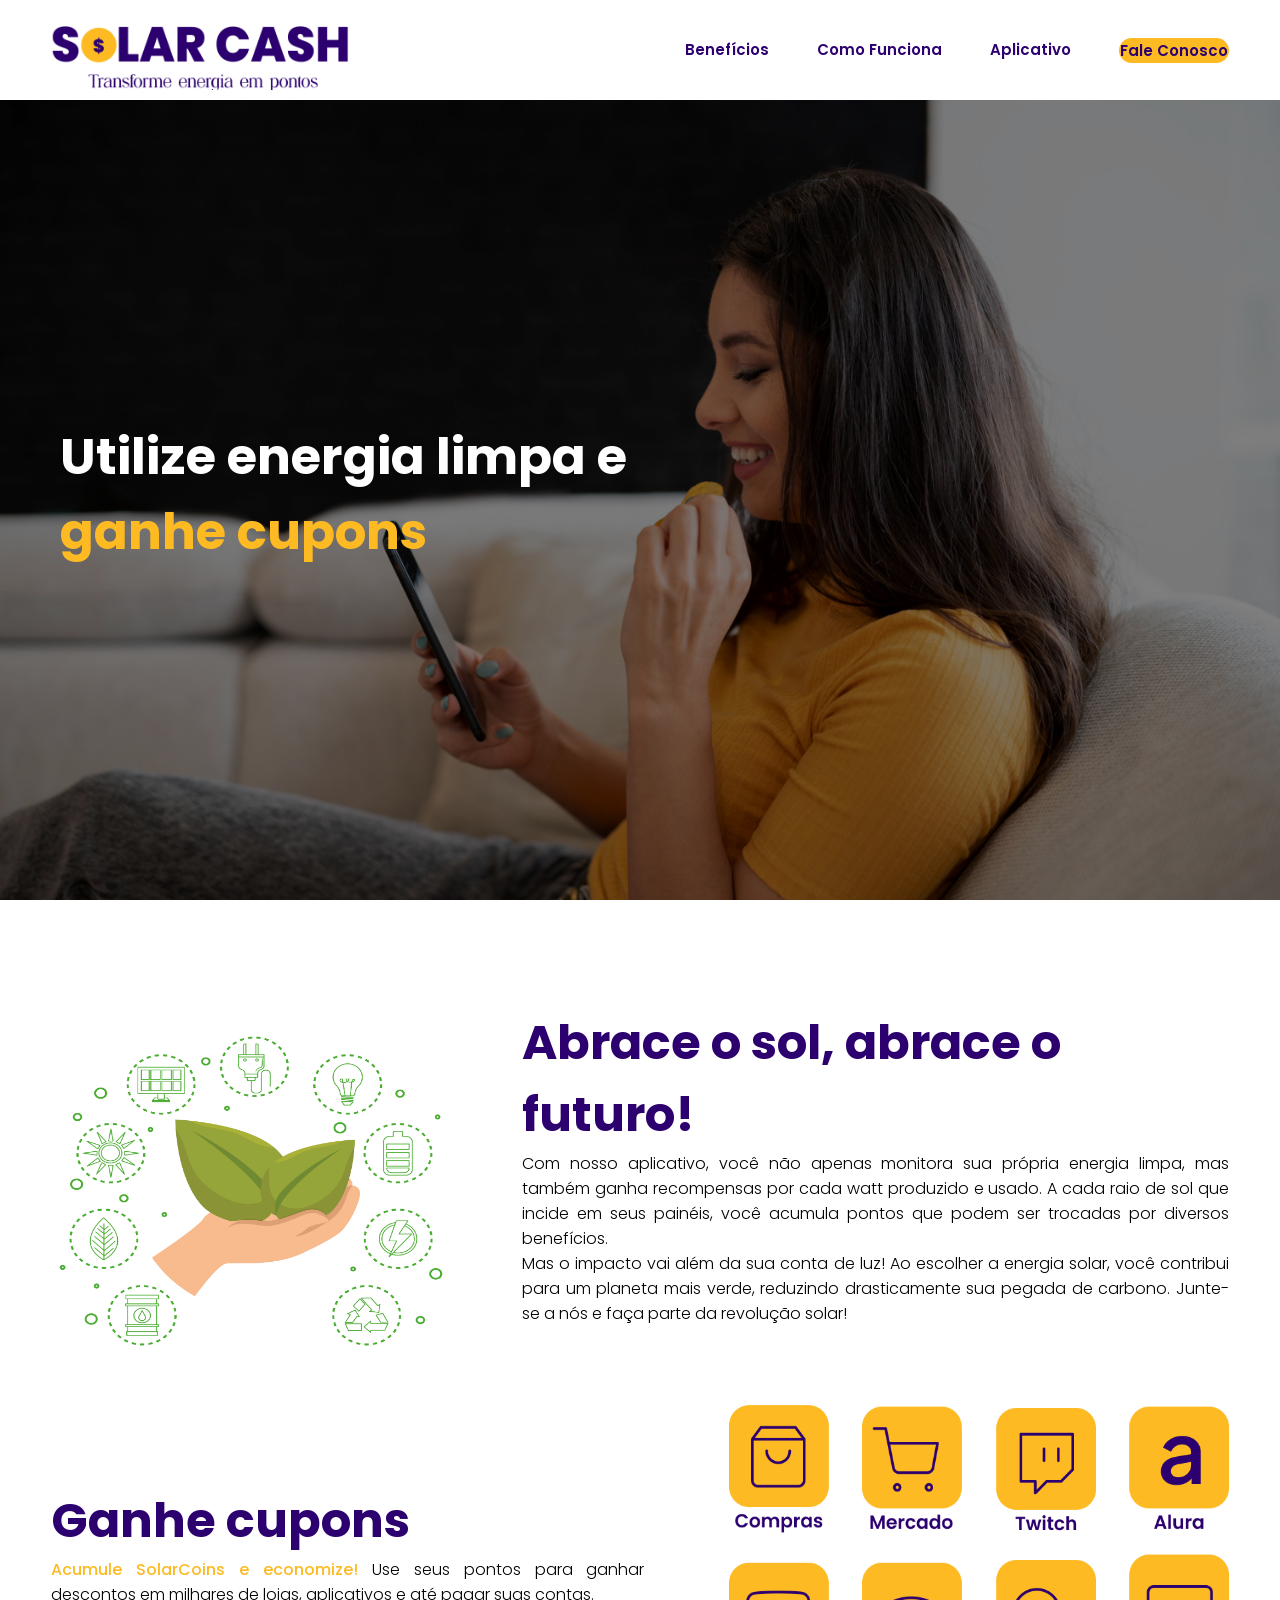
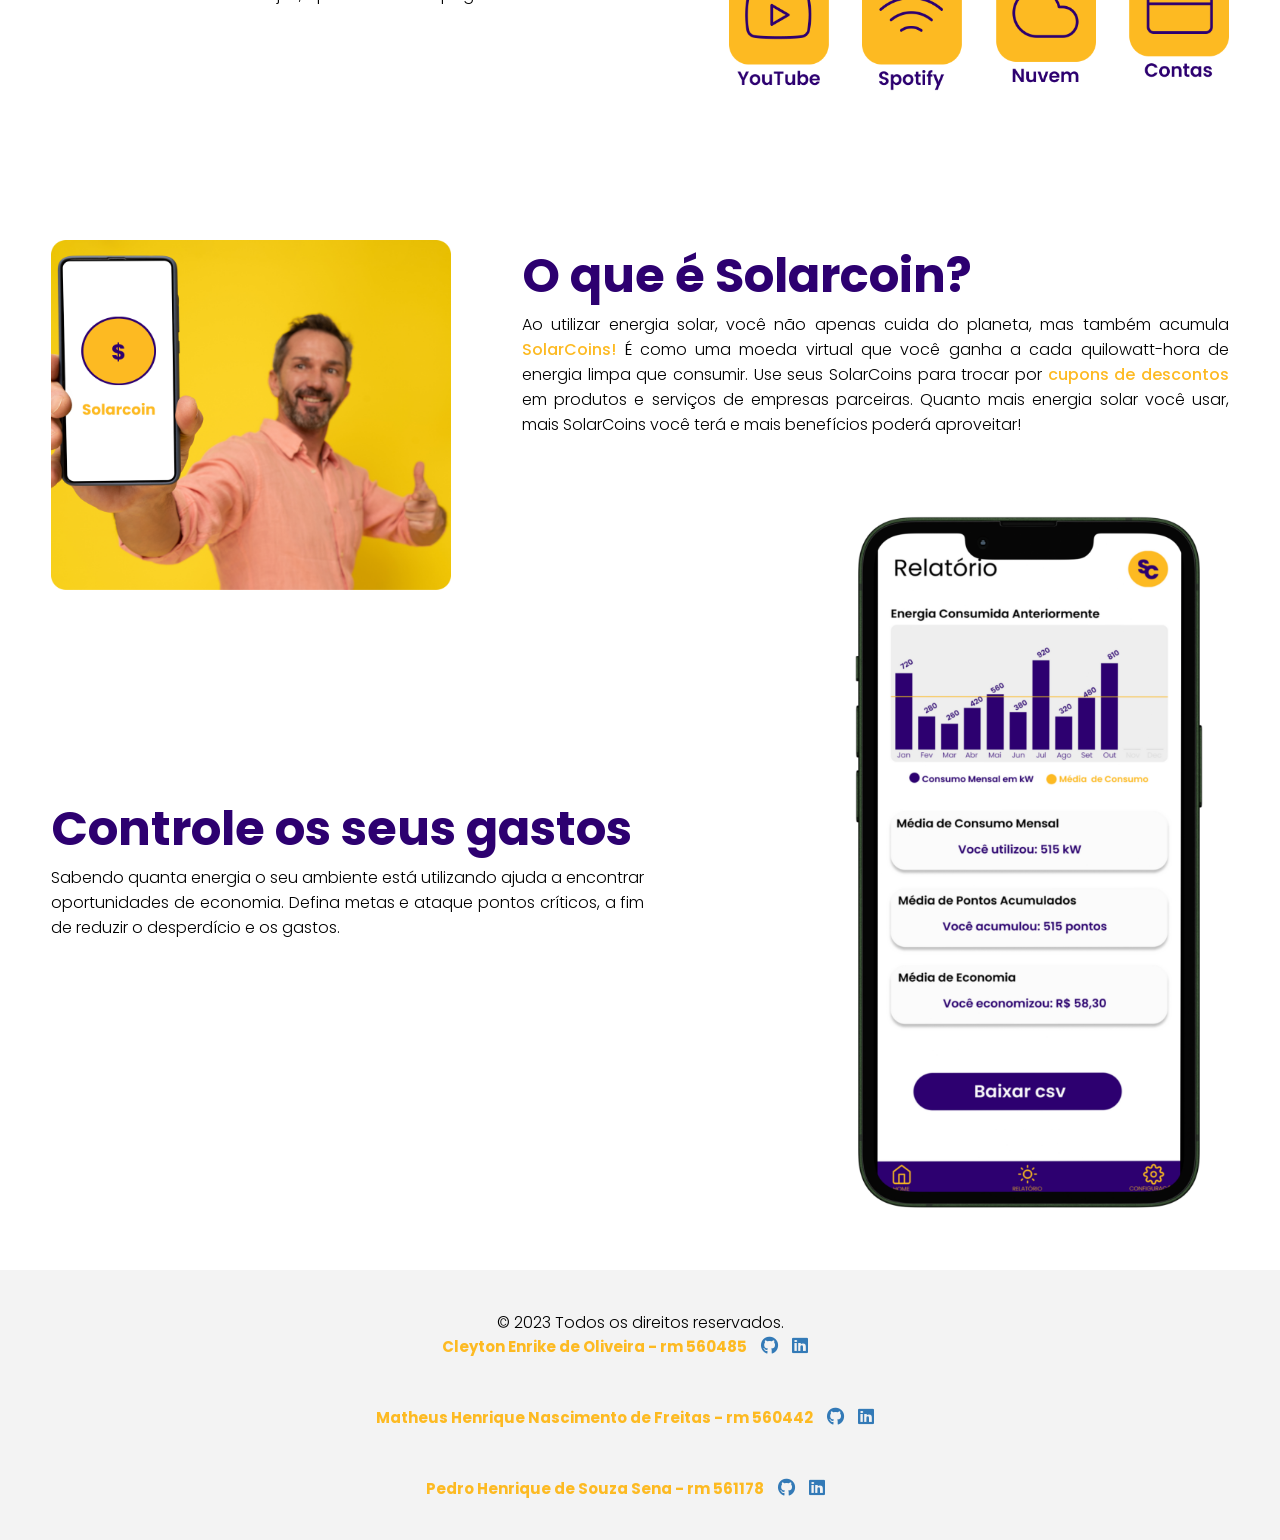
<file: index.html>
<!DOCTYPE html>
<html lang="pt-br">

<head>
    <meta charset="UTF-8">
    <meta name="viewport" content="width=device-width, initial-scale=1.0">

    <link rel="stylesheet" href="https://cdnjs.cloudflare.com/ajax/libs/font-awesome/6.6.0/css/all.min.css" integrity="sha512-Kc323vGBEqzTmouAECnVceyQqyqdsSiqLQISBL29aUW4U/M7pSPA/gEUZQqv1cwx4OnYxTxve5UMg5GT6L4JJg==" crossorigin="anonymous" referrerpolicy="no-referrer" />

    
    <!-- JQUERY PARA FAZER O BOTÃO DE MENU MOBILE -->
    <script src="https://cdnjs.cloudflare.com/ajax/libs/jquery/3.7.1/jquery.min.js" integrity="sha512-v2CJ7UaYy4JwqLDIrZUI/4hqeoQieOmAZNXBeQyjo21dadnwR+8ZaIJVT8EE2iyI61OV8e6M8PP2/4hpQINQ/g==" crossorigin="anonymous" referrerpolicy="no-referrer"></script>

     <!-- css versão desktop (min-width = 1200px) -->
    <link rel="stylesheet" href="css/reset.css">
    <link rel="stylesheet" href="css/desktop/header.css">
    <link rel="stylesheet" href="css/desktop/estilo.css">
    <link rel="stylesheet" href="css/desktop/telaIndex.css">

    <!-- --------------------------------------------- -->

    <!-- css versão desktop (min-width = 992px) and (max-width = 1199px) -->
    <link rel="stylesheet" href="css/laptop/header.css">
    <link rel="stylesheet" href="css/laptop/estilo.css">
    <link rel="stylesheet" href="css/laptop/telaIndex.css">

    <!-- --------------------------------------------- -->

    <!-- css versão desktop (min-width = 992px) and (max-width = 1199px) -->
     <link rel="stylesheet" href="css/tablet/estilo.css">
     <link rel="stylesheet" href="css/tablet/header.css">
     <link rel="stylesheet" href="css/tablet/telaIndex.css">

     <!-- --------------------------------------------- -->

    <!-- css versão desktop (min-width = 992px) and (max-width = 1199px) -->
     <link rel="stylesheet" href="css/phone/estilo.css">
     <link rel="stylesheet" href="css/phone/header.css">
     <link rel="stylesheet" href="css/phone/telaIndex.css">

    <!-- --------------------------------------------- -->

    <!-- css versão desktop (min-width = 992px) and (max-width = 1199px) -->
    <link rel="stylesheet" href="css/smallphone/estilo.css">
    <link rel="stylesheet" href="css/smallphone/header.css">
    <link rel="stylesheet" href="css/smallphone/telaIndex.css">

    <title>Solar Cash</title>
</head>

<body>

    <header>
        <div id="logo">
            <a href="index.html">
                <picture>
                    <source srcset="img/logo.png" media="(min-width: 1200px)" />
                    <source srcset="img/logo.png" media="(min-width: 992px) and (max-width: 1199px)" />
                    <source srcset="img/logo.png" media="(min-width: 768px) and (max-width: 991px)" />
                    <source srcset="img/logo.png" media="(min-width: 600px) and (max-width: 767px)" />
                    <source srcset="img/logo.png" media="(min-width: 340px) and (max-width: 599px)" />
                    <img src="" alt="logo Solar Cash">
                </picture>
            </a>
        </div>
        <nav>
            <ul>
                <a href="index.html#beneficio1"><li class="item">Benefícios</li></a>
                <a href="aplicativo.html"><li class="item">Como Funciona</li></a>
                <a href="aplicativo.html#explicacao4"><li class="item">Aplicativo</li></a>
                <a href="fale_conosco.html"><div id="fale-conosco"><li class="item">Fale Conosco</li></div></a>
            </ul>

            <button id="btn-menu"><i class="fa-solid fa-bars"></i></button>
        </nav>

    </header>
    <div id="mobile_menu">
        <ul id="mobile_nav_lista">
            <a href="index.html#beneficio1" class="nav-item">
                <li>Benefícios</li>
            </a>
            <a href="aplicativo.html" class="nav-item">
                <li>Como Funciona</li>
            </a>
            <a href="aplicativo.html#explicacao4
            " class="nav-item">
                <li>Aplicativo</li>
            </a>
            <a href="fale_conosco.html" class="nav-item">
                <li>Fale Conosco</li>
            </a>
        </ul>
    </div>

    <div id="wrapper">
        <main>
            <section id="carousel">
                
                <picture>
                    <source srcset="img/carousel1.jpg" media="(min-width: 1200px)" />
                    <source srcset="img/carousel1_1199.jpg" media="(min-width: 992px) and (max-width: 1199px)" />
                    <source srcset="img/carousel1_991.jpg" media="(min-width: 768px) and (max-width: 991px)" />
                    <source srcset="img/carousel1_767.jpg" media="(min-width: 600px) and (max-width: 767px)" />
                    <source srcset="img/carousel1_599.jpg" media="(min-width: 340px) and (max-width: 599px)" />
                    <img src="" alt="carousel 1 de abertura a sessão" title="carousel 1 de abertura a sessão">
                </picture>

                <div class="texto-carousel">
                    <h1>
                        Utilize energia limpa e <span>ganhe cupons</span>
                    </h1>
                </div>
    
            </section>

            <section id="beneficio1">

                <div class="conteudo-img">
                    <picture>

                        <source srcset="img/beneficio1.jpg" media="(min-width: 1200px)" />
                        <source srcset="img/beneficio1.jpg" media="(min-width: 992px) and (max-width: 1199px)" />
                        <source srcset="img/beneficio1.jpg" media="(min-width: 768px) and (max-width: 991px)" />
                        <source srcset="img/beneficio1.jpg" media="(min-width: 600px) and (max-width: 767px)" />
                        <source srcset="img/beneficio1.jpg" media="(min-width: 340px) and (max-width: 599px)" />
                        <img src="" alt="benefício 1" title="beneficio 1">

                    </picture>
                </div>
                <div class="conteudo-texto">
                    <h2>Abrace o sol, abrace o futuro!</h2>
                    <p>Com nosso aplicativo, você não apenas monitora sua própria energia limpa, mas também ganha recompensas por cada watt produzido e usado. A cada raio de sol que incide em seus painéis, você acumula pontos que podem ser trocadas por diversos benefícios. <br>
                    Mas o impacto vai além da sua conta de luz! Ao escolher a energia solar, você contribui para um planeta mais verde, reduzindo drasticamente sua pegada de carbono. Junte-se a nós e faça parte da revolução solar!</p>
                </div>

            </section>

            <section id="beneficio2">

                <div class="conteudo-texto esquerda-texto">
                    <h2>Ganhe cupons</h2>
                    <p><span>Acumule SolarCoins e economize!</span> Use seus pontos para ganhar descontos em milhares de lojas, aplicativos e até pagar suas contas.</p>
                </div>
                <div class="conteudo-img direita-img">
                    <picture>

                        <source srcset="img/beneficio2.png" media="(min-width: 1200px)" />
                        <source srcset="img/beneficio2.png" media="(min-width: 992px) and (max-width: 1199px)" />
                        <source srcset="img/beneficio2.png" media="(min-width: 768px) and (max-width: 991px)" />
                        <source srcset="img/beneficio2.png" media="(min-width: 600px) and (max-width: 767px)" />
                        <source srcset="img/beneficio2.png" media="(min-width: 340px) and (max-width: 599px)" />
                        <img src="" alt="benefício 2" title="benefício 2">

                    </picture>
                </div>
            
            </section>

            <section id="beneficio3">

                <div class="conteudo-img">
                    <picture>

                        <source srcset="img/beneficio3.jpg" media="(min-width: 1200px)" />
                        <source srcset="img/beneficio3.jpg" media="(min-width: 992px) and (max-width: 1199px)" />
                        <source srcset="img/beneficio3.jpg" media="(min-width: 768px) and (max-width: 991px)" />
                        <source srcset="img/beneficio3.jpg" media="(min-width: 600px) and (max-width: 767px)" />
                        <source srcset="img/beneficio3.jpg" media="(min-width: 340px) and (max-width: 599px)" />
                        <img src="" alt="benefício 3" title="benefício 3">

                    </picture>
                </div>
                <div class="conteudo-texto">
                    <h2>O que é Solarcoin?</h2>
                    <p>Ao utilizar energia solar, você não apenas cuida do planeta, mas também acumula <span>SolarCoins!</span> É como uma moeda virtual que você ganha a cada quilowatt-hora de energia limpa que consumir. Use seus SolarCoins para trocar por <span>cupons de descontos</span> em produtos e serviços de empresas parceiras. Quanto mais energia solar você usar, mais SolarCoins você terá e mais benefícios poderá aproveitar!</p>
                </div>

            </section>
        
            <section id="beneficio4">

                <div class="conteudo-texto esquerda-texto">
                    <h2>Controle os seus gastos</h2>
                    <p>Sabendo quanta energia o seu ambiente está utilizando ajuda a encontrar oportunidades de economia. Defina metas e ataque pontos críticos, a fim de reduzir o desperdício e os gastos.</p>
                </div>
                <div class="conteudo-img direita-img">
                    <picture>

                        <source srcset="img/beneficio4.png" media="(min-width: 1200px)" />
                        <source srcset="img/beneficio4.png" media="(min-width: 992px) and (max-width: 1199px)" />
                        <source srcset="img/beneficio4.png" media="(min-width: 768px) and (max-width: 991px)" />
                        <source srcset="img/beneficio4.png" media="(min-width: 600px) and (max-width: 767px)" />
                        <source srcset="img/beneficio4.png" media="(min-width: 340px) and (max-width: 599px)" />
                        <img src="" alt="benefício 1">

                    </picture>
                </div>
            
            </section>
        </main>

        <footer>
            <div class="container">
              <p>&copy; 2023 Todos os direitos reservados.</p>
              <ul class="time">
                <li>
                  <span>Cleyton Enrike de Oliveira - rm 560485</span>
                  <a href="" target="_blank"><i class="fab fa-github"></i></a>
                  <a href="" target="_blank"><i class="fab fa-linkedin"></i></a>
                </li>
                <li>
                  <span>Matheus Henrique Nascimento de Freitas - rm 560442</span>
                  <a href="https://github.com/MatheusHenriqueNF" target="_blank"><i class="fab fa-github"></i></a>
                  <a href="https://www.linkedin.com/in/matheus-henrique-nascimento-de-freitas-2660342a8/" target="_blank"><i class="fab fa-linkedin"></i></a>
                </li>
                <li>
                  <span>Pedro Henrique de Souza Sena - rm 561178</span>
                  <a href="https://github.com/pedrooliveira" target="_blank"><i class="fab fa-github"></i></a>
                  <a href="https://linkedin.com/in/pedrooliveira" target="_blank"><i class="fab fa-linkedin"></i></a>
                </li>
              </ul>
            </div>
          </footer>
    </div>
   
    <script src="js/scriptmenu.js"></script>
</body>

</html>
</file>
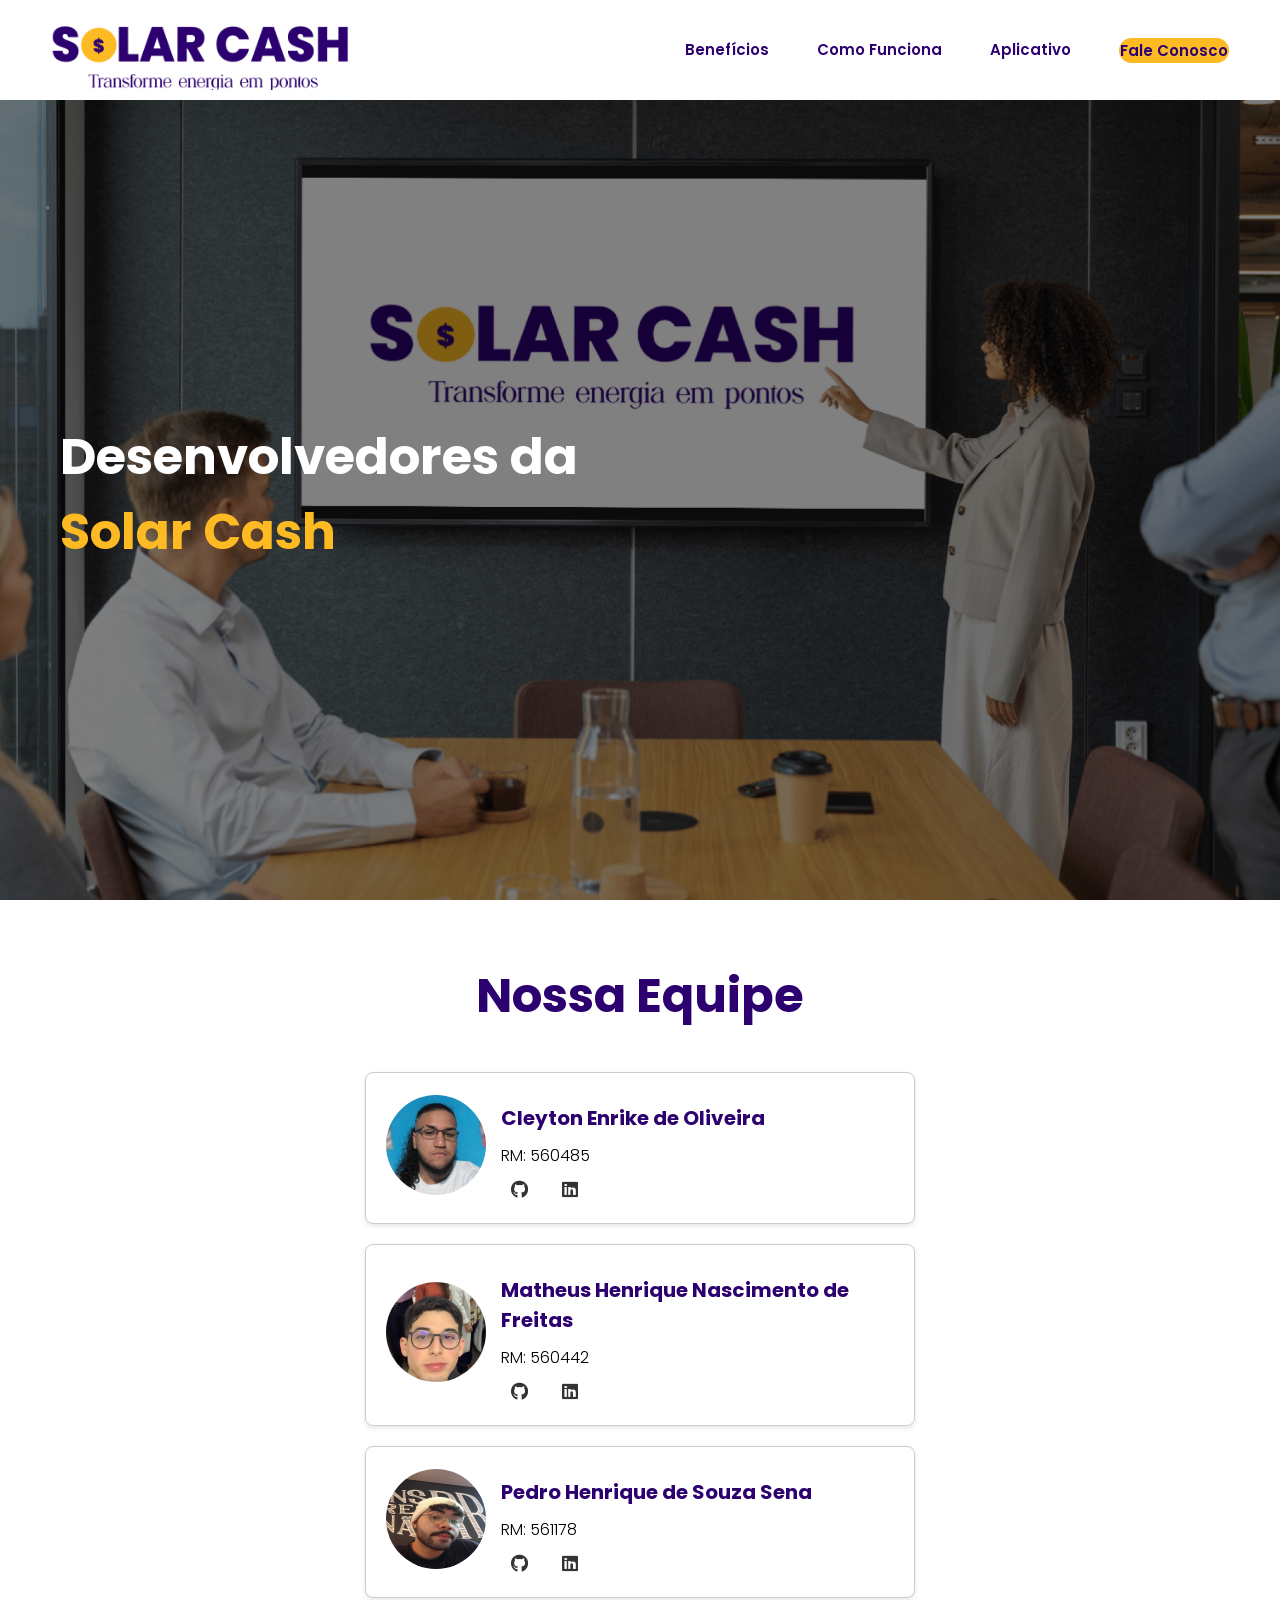
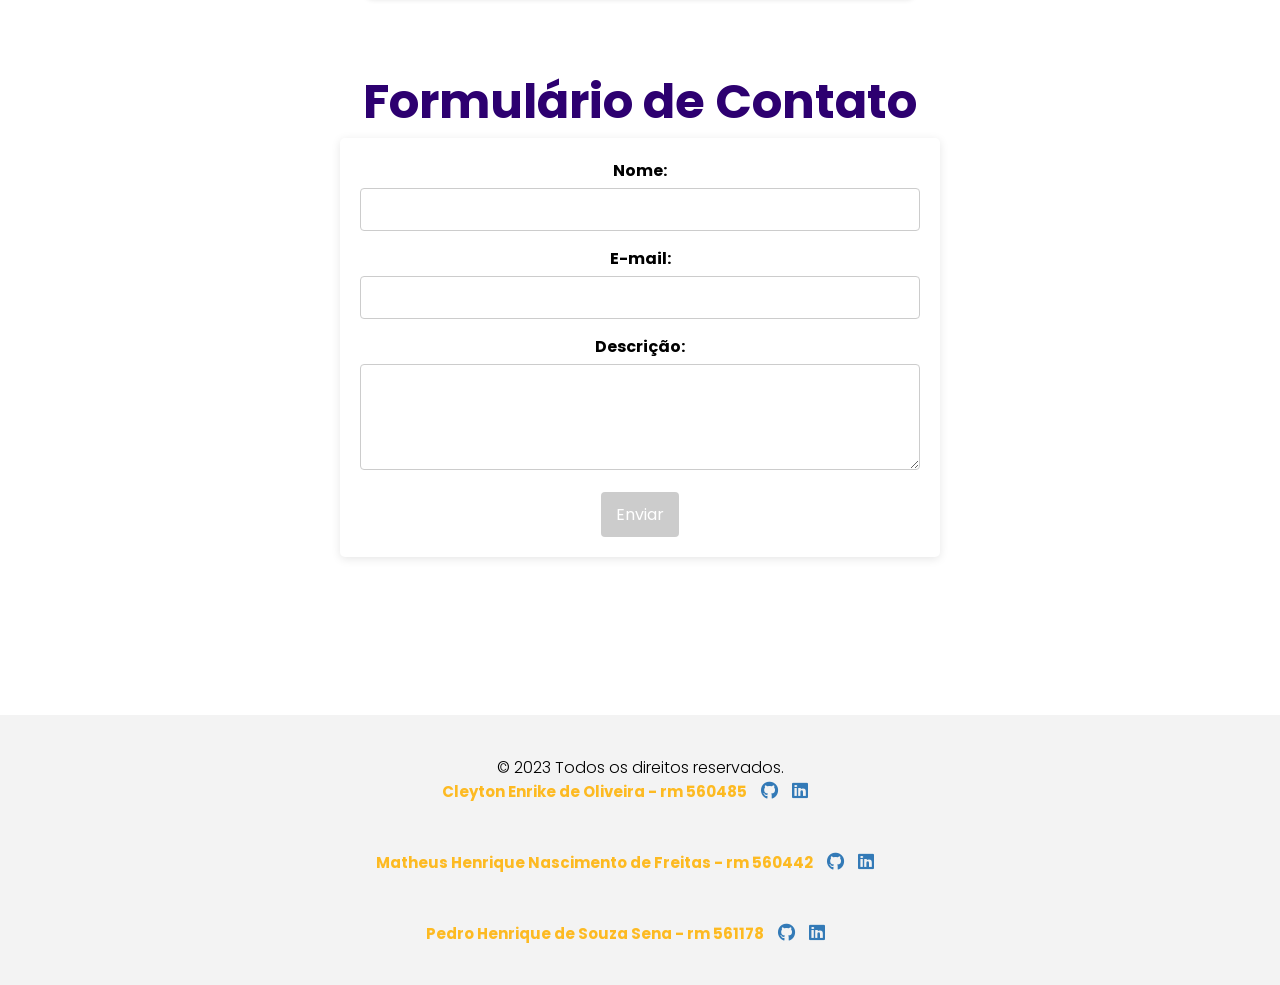
<file: fale_conosco.html>
<!DOCTYPE html>
<html lang="pt-br">

<head>
    <meta charset="UTF-8">
    <meta name="viewport" content="width=device-width, initial-scale=1.0">

    <link rel="stylesheet" href="https://cdnjs.cloudflare.com/ajax/libs/font-awesome/6.6.0/css/all.min.css" integrity="sha512-Kc323vGBEqzTmouAECnVceyQqyqdsSiqLQISBL29aUW4U/M7pSPA/gEUZQqv1cwx4OnYxTxve5UMg5GT6L4JJg==" crossorigin="anonymous" referrerpolicy="no-referrer" />

     <!-- JQUERY PARA FAZER O BOTÃO DE MENU MOBILE -->
     <script src="https://cdnjs.cloudflare.com/ajax/libs/jquery/3.7.1/jquery.min.js" integrity="sha512-v2CJ7UaYy4JwqLDIrZUI/4hqeoQieOmAZNXBeQyjo21dadnwR+8ZaIJVT8EE2iyI61OV8e6M8PP2/4hpQINQ/g==" crossorigin="anonymous" referrerpolicy="no-referrer"></script>

     <!-- css versão desktop (min-width = 1200px) -->
    <link rel="stylesheet" href="css/reset.css">
    <link rel="stylesheet" href="css/desktop/header.css">
    <link rel="stylesheet" href="css/desktop/estilo.css">
    <link rel="stylesheet" href="css/desktop/telaEquipe.css"> <!-- --------------------------------------------- -->

    <!-- css versão desktop (min-width = 992px) and (max-width = 1199px) -->
    <link rel="stylesheet" href="css/laptop/header.css">
    <link rel="stylesheet" href="css/laptop/estilo.css">
    <link rel="stylesheet" href="css/laptop/telaEquipe.css">
    <!-- --------------------------------------------- -->

    <!-- css versão desktop (min-width = 992px) and (max-width = 1199px) -->
    <link rel="stylesheet" href="css/tablet/estilo.css">
    <link rel="stylesheet" href="css/tablet/header.css">
    <link rel="stylesheet" href="css/tablet/telaEquipe.css">
    <!-- --------------------------------------------- -->

    <!-- css versão desktop (min-width = 992px) and (max-width = 1199px) -->
    <link rel="stylesheet" href="css/phone/estilo.css">
    <link rel="stylesheet" href="css/phone/header.css">
    <link rel="stylesheet" href="css/phone/telaEquipe.css">
    <!-- --------------------------------------------- -->

    <!-- css versão desktop (min-width = 992px) and (max-width = 1199px) -->
    <link rel="stylesheet" href="css/smallphone/estilo.css">
    <link rel="stylesheet" href="css/smallphone/header.css">
    <link rel="stylesheet" href="css/smallphone/telaEquipe.css">

    <title>Baixe o aplicativo</title>
</head>

<body>

    <header>
        <div id="logo">
            <a href="index.html">
                <picture>
                    <source srcset="img/logo.png" media="(min-width: 1200px)" />
                    <source srcset="img/logo.png" media="(min-width: 992px) and (max-width: 1199px)" />
                    <source srcset="img/logo.png" media="(min-width: 768px) and (max-width: 991px)" />
                    <source srcset="img/logo.png" media="(min-width: 600px) and (max-width: 767px)" />
                    <source srcset="img/logo.png" media="(min-width: 340px) and (max-width: 599px)" />
                    <img src="" alt="logo Solar Cash">
                </picture>
            </a>
        </div>
        <nav>
            <ul>
                <a href="index.html#beneficio1"><li class="item">Benefícios</li></a>
                <a href="aplicativo.html"><li class="item">Como Funciona</li></a>
                <a href="aplicativo.html#explicacao4"><li class="item">Aplicativo</li></a>
                <a href="fale_conosco.html"><div id="fale-conosco"><li class="item">Fale Conosco</li></div></a>
            </ul>

            <button id="btn-menu"><i class="fa-solid fa-bars"></i></button>
        </nav>

    </header>
    <div id="mobile_menu">
        <ul id="mobile_nav_lista">
            <a href="index.html#beneficio1" class="nav-item">
                <li>Benefícios</li>
            </a>
            <a href="aplicativo.html" class="nav-item">
                <li>Como Funciona</li>
            </a>
            <a href="aplicativo.html#explicacao4
            " class="nav-item">
                <li>Aplicativo</li>
            </a>
            <a href="fale_conosco.html" class="nav-item">
                <li>Fale Conosco</li>
            </a>
        </ul>
    </div>

    <div id="wrapper">
        <main>

            <section id="carousel">
                
                <picture>
                    <source srcset="img/carousel3.png" media="(min-width: 1200px)" />
                    <source srcset="img/carousel3_1199.png" media="(min-width: 992px) and (max-width: 1199px)" />
                    <source srcset="img/carousel3_991.png" media="(min-width: 768px) and (max-width: 991px)" />
                    <source srcset="img/carousel3_767.png" media="(min-width: 600px) and (max-width: 767px)" />
                    <source srcset="img/carousel3_599.png" media="(min-width: 340px) and (max-width: 599px)" />
                    <img src="" alt="carousel 1 de abertura a sessão" title="carousel 1 de abertura a sessão">
                </picture>

                <div class="texto-carousel">
                    <h1>
                        Desenvolvedores da <span>Solar Cash</span>
                    </h1>
                </div>
    
            </section>

            <div class="container-equipe">
                <h2>Nossa Equipe</h2>
                <div class="membro">
                   
                   <picture>
                    <source srcset="img/membro1.jpg" media="(min-width: 1200px)" />
                    <source srcset="img/membro1.jpg" media="(min-width: 992px) and (max-width: 1199px)" />
                    <source srcset="img/membro1.jpg" media="(min-width: 768px) and (max-width: 991px)" />
                    <source srcset="img/membro1.jpg" media="(min-width: 600px) and (max-width: 767px)" />
                    <source srcset="img/membro1.jpg" media="(min-width: 340px) and (max-width: 599px)" />
                    <img src="" alt="foto do membro 1" tilte="foto do membro 1" class="foto-membro">
                   </picture>
                   
                    
                    <div class="info-membro">
                        <h2>Cleyton Enrike de Oliveira</h2>
                        <p>RM: 560485</p>
                        <div class="links-sociais">
                            <a href="https://github.com/joaosilva" target="_blank"><i class="fab fa-github"></i></a>
                            <a href="https://linkedin.com/in/joaosilva" target="_blank"><i class="fab fa-linkedin"></i></a>
                        </div>
                    </div>
                </div>
    
                <div class="membro">
                    <picture>
                        <source srcset="img/membro2.jpeg" media="(min-width: 1200px)" />
                        <source srcset="img/membro2.jpeg" media="(min-width: 992px) and (max-width: 1199px)" />
                        <source srcset="img/membro2.jpeg" media="(min-width: 768px) and (max-width: 991px)" />
                        <source srcset="img/membro2.jpeg" media="(min-width: 600px) and (max-width: 767px)" />
                        <source srcset="img/membro2.jpeg" media="(min-width: 340px) and (max-width: 599px)" />
                        <img src="" alt="foto do membro 2" tilte="foto do membro 1" class="foto-membro">
                       </picture>
                    <div class="info-membro">
                        <h2>Matheus Henrique Nascimento de Freitas</h2>
                        <p>RM: 560442</p>
                        <div class="links-sociais">
                            <a href="https://github.com/mariarodrigues" target="_blank"><i class="fab fa-github"></i></a>
                            <a href="https://linkedin.com/in/mariarodrigues" target="_blank"><i class="fab fa-linkedin"></i></a>
                        </div>
                    </div>
                </div>
    
                <div class="membro">
                    <picture>
                        <source srcset="img/membro3.jpg" media="(min-width: 1200px)" />
                        <source srcset="img/membro3.jpg" media="(min-width: 992px) and (max-width: 1199px)" />
                        <source srcset="img/membro3.jpg" media="(min-width: 768px) and (max-width: 991px)" />
                        <source srcset="img/membro3.jpg" media="(min-width: 600px) and (max-width: 767px)" />
                        <source srcset="img/membro3.jpg" media="(min-width: 340px) and (max-width: 599px)" />
                        <img src="" alt="foto do membro 3" title="foto do membro 3" class="foto-membro">
                       </picture>
                    <div class="info-membro">
                        <h2>Pedro Henrique de Souza Sena </h2>
                        <p>RM: 561178</p>
                        <div class="links-sociais">
                            <a href="https://github.com/pedrooliveira" target="_blank"><i class="fab fa-github"></i></a>
                            <a href="https://linkedin.com/in/pedrooliveira" target="_blank"><i class="fab fa-linkedin"></i></a>
                        </div>
                    </div>
                </div>
            </div>

            <section id="frm-contato">
                <h2>Formulário de Contato</h2>
                <form id="formulario-contato">
                    <div class="grupo-formulario">
                        <label for="nome">Nome:</label>
                        <input type="text" id="nome" name="nome" required>
                        <span class="mensagem-erro" id="erro-nome"></span>
                    </div>
                    <div class="grupo-formulario">
                        <label for="email">E-mail:</label>
                        <input type="email" id="email" name="email" required>
                        <span class="mensagem-erro" id="erro-email"></span>
                    </div>
                    <div class="grupo-formulario">
                        <label for="descricao">Descrição:</label>
                        <textarea id="descricao" name="descricao" rows="4" required></textarea>
                        <span class="mensagem-erro" id="erro-descricao"></span>
                    </div>
                    <button type="submit" disabled>Enviar</button>
                </form>
            </section>

        </main>

        <footer>
            <div class="container">
              <p>&copy; 2023 Todos os direitos reservados.</p>
              <ul class="time">
                <li>
                  <span>Cleyton Enrike de Oliveira - rm 560485</span>
                  <a href="" target="_blank"><i class="fab fa-github"></i></a>
                  <a href="" target="_blank"><i class="fab fa-linkedin"></i></a>
                </li>
                <li>
                  <span>Matheus Henrique Nascimento de Freitas - rm 560442</span>
                  <a href="https://github.com/MatheusHenriqueNF" target="_blank"><i class="fab fa-github"></i></a>
                  <a href="https://www.linkedin.com/in/matheus-henrique-nascimento-de-freitas-2660342a8/" target="_blank"><i class="fab fa-linkedin"></i></a>
                </li>
                <li>
                  <span>Pedro Henrique de Souza Sena - rm 561178</span>
                  <a href="https://github.com/pedrooliveira" target="_blank"><i class="fab fa-github"></i></a>
                  <a href="https://linkedin.com/in/pedrooliveira" target="_blank"><i class="fab fa-linkedin"></i></a>
                </li>
              </ul>
            </div>
          </footer>
    </div>
    <script src="js/validadar.js"></script>
    <script src="js/scriptmenu.js"></script>
</body>
</html>
</file>
<file: css/desktop/header.css>
@media (min-width: 1200px){
    header{
        width: 100%;
        height: 100px;
        display: flex;
        justify-content: space-between;
        align-items: center;
        padding: 8px 4%;
        box-shadow: 0px 0px 5px 0px rgba(0, 0, 0, 0.3);
    }

    a{
        text-decoration: none;
        color: #2D0070;
        
    }

    ul{
        list-style: none;
        display: flex;
        justify-content: center;
        gap: 48px;
        color: #2D0070;
        font-size: 15px;
        font-weight: 600;
    }

    #mobile_menu, #btn-menu{
        display: none;
    }

    #logo{
        width: 300px;
        height: 80px;
    }

    #logo img{
        width: 100%;
        height: 100%;
    }

    #fale-conosco{
        width: 110px;
        height: 25px;
        background-color: #FDBA22;
        border-radius: 40px;
        text-align: center;
        display: flex;
        align-items: center;
        justify-content: center;
    }
}
</file>
<file: css/desktop/estilo.css>
@media (min-width: 1200px){
    #wrapper{
        width: 100%;
        height: 100%;
    }
    section{
        width: 100%;
        display: flex;
        padding: 8px 4%;
    }

    span{
        color:  #FDBA22;
        font-weight: 500;
    }

    h2{
        font-size: 48px;
        color: #2D0070;
    }

    p{
        font-size: 16px;
        text-align: justify;
        font-weight: 300;
    }

    #carousel{
        height: calc(100vh - 100px);
        position: relative;
        padding: 0;
    }

    #carousel img{
        width: 100%;
        height: 100%;
        object-fit: cover;
        filter: brightness(50%); 
        transition: filter 0.3s;
        position: absolute;
        
    }

    .texto-carousel{
        width: 620px;
        height: auto;
        top: 40%;
        left: 60px;
        position: absolute;
    }

    .texto-carousel h1{
        font-size: 50px;
        color: #FFFFFF;
    }

    .texto-carousel span{
        font-weight: bold; 
    }



    .conteudo-img{
        width: 40%;
        height: 300px;
        padding-top: 0px;
    }

    .conteudo-texto{
        width: 60%;
        display: flex;
        flex-direction: column;
    }

    .conteudo-img img{
        width: 400px;
        height: 350px;
    }

    .direita-img{
        width: 50%;
        height: auto;
        padding-left: 0px;
        /* background-color: aqua; */
        display: flex;
        align-items: center;
        justify-content: flex-end;
    }
    .direita-img img{
        width: 500px;
        height: 300px;
        margin-left: 0px;
    }

    .esquerda-texto{
        width: 55%;
        margin-right: 45px;
    }

    footer {
        background-color: #f3f3f3;
        padding: 20px;
        text-align: center;
        clear: both;
        margin-top: 100px;
      }
      
      .container {
        width: 100%;
        padding: 20px;
        display: flex;
        align-items: center;
        justify-content: center;
        flex-direction: column;
      }
      
      .time {
        list-style: none;
        margin: 0;
        padding: 0;
        display: flex;
        flex-direction: column;
      }
      
      .time li {
        margin-right: 20px;
      }
      
      .time span {
        font-weight: bold;
        margin-right: 10px;
      }
      
      .time a {
        color: #337ab7;
        text-decoration: none;
        transition: color 0.2s ease;
      }
      
      .time a:hover {
        color: #23527c;
      }
      
      .fab {
        font-size: 18px;
        margin-right: 10px;
      }
}
</file>
<file: css/desktop/telaIndex.css>
@media (min-width: 1200px){


    #beneficio1, #beneficio2, #beneficio3, #beneficio4{
        height: 500px;
        padding-top: 40px;
        display: flex;
        align-items: center;
    }

    #beneficio2{
        height: 300px;
        padding-top: 0px;
        margin-bottom: 120px;
    }

    #beneficio3{
        height: 350px;
        padding-top: 20px;
        align-items: flex-start;
    }

    #beneficio4{
        height: 600px;
        padding-top: 0px;
    }

    #beneficio4 img{
        width: 400px;
        height: 700px;
        margin-left: 100px;
    }

}
</file>
<file: css/laptop/header.css>
@media (min-width: 992px) and (max-width: 1199px){
    header{
        width: 100%;
        height: 100px;
        display: flex;
        justify-content: space-between;
        align-items: center;
        padding: 8px 4%;
        box-shadow: 0px 0px 5px 0px rgba(0, 0, 0, 0.3);
    }

    a{
        text-decoration: none;
        color: #2D0070;
        
    }

    ul{
        list-style: none;
        display: flex;
        justify-content: center;
        gap: 48px;
        color: #2D0070;
        font-size: 15px;
        font-weight: 600;
    }
    
    #mobile_menu, #btn-menu{
        display: none;
    }

    #logo{
        width: 300px;
        height: 80px;
    }

    #logo img{
        width: 100%;
        height: 100%;
    }

    #fale-conosco{
        width: 110px;
        height: 25px;
        background-color: #FDBA22;
        border-radius: 40px;
        text-align: center;
        display: flex;
        align-items: center;
        justify-content: center;
    }
}
</file>
<file: css/laptop/estilo.css>
@media (min-width: 992px) and (max-width: 1199px){
    #wrapper{
        width: 100%;
        height: 100%;
    }
    section{
        width: 100%;
        display: flex;
        padding: 8px 4%;
    }

    span{
        color:  #FDBA22;
        font-weight: 500;
    }

    h2{
        font-size: 46px;
        color: #2D0070;
    }

    p{
        font-size: 16px;
        text-align: justify;
        font-weight: 300;
    }

    #carousel{
        height: calc(100vh - 100px);
        position: relative;
        padding: 0;
    }

    #carousel img{
        width: 100%;
        height: 100%;
        object-fit: cover;
        filter: brightness(50%); 
        transition: filter 0.3s;
        position: absolute;
        
    }

    .texto-carousel{
        width: 540px;
        height: auto;
        top: 40%;
        left: 60px;
        position: absolute;
    }

    .texto-carousel h1{
        font-size: 40px;
        color: #FFFFFF;
    }

    .texto-carousel span{
        font-weight: bold; 
    }



    .conteudo-img{
        width: 40%;
        height: 300px;
        padding-top: 0px;
    }

    .conteudo-texto{
        width: 60%;
        display: flex;
        flex-direction: column;
    }

    .conteudo-img img{
        width: 300px;
        height: 250px;
    }

    .direita-img{
        width: 50%;
        height: auto;
        padding-left: 0px;
        /* background-color: aqua; */
        display: flex;
        align-items: center;
        justify-content: flex-end;
    }
    .direita-img img{
        width: 400px;
        height: 250px;
        margin-left: 0px;
    }

    .esquerda-texto{
        width: 55%;
        margin-right: 45px;
    }

    footer {
        background-color: #f3f3f3;
        padding: 20px;
        text-align: center;
        clear: both;
        margin-top: 100px;
      }
      
      .container {
        width: 100%;
        padding: 20px;
        display: flex;
        align-items: center;
        justify-content: center;
        flex-direction: column;
      }
      
      .time {
        list-style: none;
        margin: 0;
        padding: 0;
        display: flex;
        flex-direction: column;
      }
      
      .time li {
        margin-right: 20px;
      }
      
      .time span {
        font-weight: bold;
        margin-right: 10px;
      }
      
      .time a {
        color: #337ab7;
        text-decoration: none;
        transition: color 0.2s ease;
      }
      
      .time a:hover {
        color: #23527c;
      }
      
      .fab {
        font-size: 18px;
        margin-right: 10px;
      }
}
</file>
<file: css/laptop/telaIndex.css>
@media (min-width: 992px) and (max-width: 1199px){


    #beneficio1, #beneficio2, #beneficio3, #beneficio4{
        height: 500px;
        padding-top: 40px;
        display: flex;
        align-items: center;
    }

    #beneficio2{
        height: 300px;
        padding-top: 0px;
        margin-bottom: 60px;
    }

    #beneficio3{
        height: 300px;
        padding-top: 20px;
        align-items: flex-start;
    }

    #beneficio4{
        height: 600px;
        padding-top: 0px;
    }

    #beneficio4 img{
        width: 350px;
        height: 650px;
        margin-left: 100px;
    }

}
</file>
<file: css/tablet/estilo.css>
@media (min-width: 768px) and (max-width: 991px){
    #wrapper{
        width: 100%;
        height: 100%;
    }
    section{
        width: 100%;
        display: flex;
        padding: 8px 4%;
    }

    span{
        color:  #FDBA22;
        font-weight: 500;
    }

    h2{
        font-size: 36px;
        color: #2D0070;
    }

    p{
        font-size: 16px;
        text-align: justify;
        font-weight: 300;
    }

    #carousel{
        height: calc(100vh - 100px);
        position: relative;
        padding: 0;
    }

    #carousel img{
        width: 100%;
        height: 100%;
        object-fit: cover;
        filter: brightness(50%); 
        transition: filter 0.3s;
        position: absolute;
        
    }

    .texto-carousel{
        width: 540px;
        height: auto;
        top: 40%;
        left: 60px;
        position: absolute;
    }

    .texto-carousel h1{
        font-size: 40px;
        color: #FFFFFF;
    }

    .texto-carousel span{
        font-weight: bold; 
    }

    .conteudo-img{
        width: 40%;
        height: 300px;
        padding-top: 0px;
    }

    .conteudo-texto{
        width: 60%;
        display: flex;
        flex-direction: column;
    }

    .conteudo-img img{
        width: 250px;
        height: 250px;
    }

    .direita-img{
        width: 50%;
        height: auto;
        padding-left: 0px;
        /* background-color: aqua; */
        display: flex;
        align-items: center;
        justify-content: flex-end;
    }
    
    .direita-img img{
        width: 350px;
        height: 250px;
        margin-left: 0px;
    }

    .esquerda-texto{
        width: 55%;
        margin-right: 45px;
    }

    footer {
        background-color: #f3f3f3;
        padding: 20px;
        text-align: center;
        clear: both;
        margin-top: 100px;
      }
      
      .container {
        width: 100%;
        padding: 20px;
        display: flex;
        align-items: center;
        justify-content: center;
        flex-direction: column;
      }
      
      .time {
        list-style: none;
        margin: 0;
        padding: 0;
        display: flex;
        flex-direction: column;
      }
      
      .time li {
        margin-right: 20px;
      }
      
      .time span {
        font-weight: bold;
        margin-right: 10px;
      }
      
      .time a {
        color: #337ab7;
        text-decoration: none;
        transition: color 0.2s ease;
      }
      
      .time a:hover {
        color: #23527c;
      }
      
      .fab {
        font-size: 18px;
        margin-right: 10px;
      }
}
</file>
<file: css/tablet/header.css>
@media (min-width: 768px) and (max-width: 991px){
    header{
        width: 100%;
        height: 100px;
        display: flex;
        justify-content: space-between;
        align-items: center;
        padding: 8px 4%;
        z-index: 10;
        position: relative;
        box-shadow: 0px 0px 5px 0px rgba(0, 0, 0, 0.3);
    }

    a{
        text-decoration: none;
        color: #2D0070;
        
    }

    ul{
        list-style: none;
        display: flex;
        justify-content: center;
        gap: 48px;
        color: #2D0070;
        font-size: 15px;
        font-weight: 600;
    }



    #logo{
        width: 300px;
        height: 80px;
    }

    #logo img{
        width: 100%;
        height: 100%;
    }

    #fale-conosco{
        width: 110px;
        height: 25px;
        background-color: #FDBA22;
        border-radius: 40px;
        text-align: center;
        display: flex;
        align-items: center;
        justify-content: center;
    }

    ul{
        display: none;
    }

    #mobile_menu {
        display: none;
        position: absolute;
        top: 10%; 
        left: 0;
        right: 0;
        z-index: 20;
    }

    #btn-menu{
        display: block;
        border: none;
        background-color: transparent;
        font-size: 1.5rem;
        cursor: pointer;
        color: #FDBA22;
    }

    #mobile_menu.active{
        display: flex;
        flex-direction: column;
        align-items: center;
        background-color: rgba(253, 186, 34, 1);
        margin-top: 0px;
    }

    #mobile_menu a{
        color: #ffffff;
    }

    #mobile_nav_lista{
        flex-direction: column;
        display: flex;
        gap: 12px;
        margin: 12px 0px;
        text-align: center;
    }

    #mobile_nav_lista li{
        list-style: none;
        border-bottom: 1px solid white;
    }
}
</file>
<file: css/tablet/telaIndex.css>
@media (min-width: 768px) and (max-width: 991px){

    #beneficio1, #beneficio2, #beneficio3, #beneficio4{
        height: 500px;
        padding-top: 40px;
        display: flex;
        align-items: center;
    }

    #beneficio2{
        height: 300px;
        padding-top: 0px;
        margin-bottom: 30px;
    }

    #beneficio3{
        height: 300px;
        padding-top: 20px;
        align-items: flex-start;
    }

    #beneficio4{
        height: 600px;
        padding-top: 0px;
    }

    #beneficio4 img{
        width: 300px;
        height: 550px;
        margin-left: 100px;
    }

}
</file>
<file: css/phone/estilo.css>
@media (min-width: 600px) and (max-width: 767px){
    #wrapper{
        width: 100%;
        height: 100%;
    }
    section{
        width: 100%;
        display: flex;
        padding: 8px 4%;
    }

    span{
        color:  #FDBA22;
        font-weight: 500;
    }

    h2{
        font-size: 28px;
        color: #2D0070;
    }

    p{
        font-size: 16px;
        text-align: justify;
        font-weight: 300;
    }

    #carousel{
        height: calc(100vh - 100px);
        position: relative;
        padding: 0;
        margin-bottom: 60px;
    }

    #carousel img{
        width: 100%;
        height: 100%;
        object-fit: cover;
        filter: brightness(50%); 
        transition: filter 0.3s;
        position: absolute;
        
    }

    .texto-carousel{
        width: 320px;
        height: auto;
        top: 40%;
        left: 60px;
        position: absolute;
    }

    .texto-carousel h1{
        font-size: 28px;
        color: #FFFFFF;
    }

    .texto-carousel span{
        font-weight: bold; 
    }

    .conteudo-img{
        width: 40%;
        height: 300px;
        padding-top: 0px;
    }

    .conteudo-texto{
        width: 60%;
        display: flex;
        flex-direction: column;
    }

    .conteudo-img img{
        width: 200px;
        height: 250px;
    }

    .direita-img{
        width: 50%;
        height: auto;
        padding-left: 0px;
        /* background-color: aqua; */
        display: flex;
        align-items: center;
        justify-content: flex-end;
    }
    
    .direita-img img{
        width: 250px;
        height: 150px;
        margin-left: 0px;
    }

    .esquerda-texto{
        width: 55%;
        margin-right: 45px;
    }

    footer {
        background-color: #f3f3f3;
        padding: 20px;
        text-align: center;
        clear: both;
        margin-top: 100px;
      }
      
      .container {
        width: 100%;
        padding: 20px;
        display: flex;
        align-items: center;
        justify-content: center;
        flex-direction: column;
      }
      
      .time {
        list-style: none;
        margin: 0;
        padding: 0;
        display: flex;
        flex-direction: column;
      }
      
      .time li {
        margin-right: 20px;
      }
      
      .time span {
        font-weight: bold;
        margin-right: 10px;
      }
      
      .time a {
        color: #337ab7;
        text-decoration: none;
        transition: color 0.2s ease;
      }
      
      .time a:hover {
        color: #23527c;
      }
      
      .fab {
        font-size: 18px;
        margin-right: 10px;
      }
}
</file>
<file: css/phone/header.css>
@media (min-width: 600px) and (max-width: 767px){
    header{
        width: 100%;
        height: 100px;
        display: flex;
        justify-content: space-between;
        align-items: center;
        padding: 8px 4%;
        z-index: 10;
        position: relative;
        box-shadow: 0px 0px 5px 0px rgba(0, 0, 0, 0.3);
    }

    a{
        text-decoration: none;
        color: #2D0070;
        
    }

    ul{
        list-style: none;
        display: flex;
        justify-content: center;
        gap: 48px;
        color: #2D0070;
        font-size: 15px;
        font-weight: 600;
    }

    #logo{
        width: 200px;
        height: 30px;
    }

    #logo img{
        width: 100%;
        height: 100%;
    }

    #fale-conosco{
        width: 110px;
        height: 25px;
        background-color: #FDBA22;
        border-radius: 40px;
        text-align: center;
        display: flex;
        align-items: center;
        justify-content: center;
    }

    ul{
        display: none;
    }

    #mobile_menu {
        display: none;
        position: absolute;
        top: 10%; 
        left: 0;
        right: 0;
        z-index: 20;
    }

    #btn-menu{
        display: block;
        border: none;
        background-color: transparent;
        font-size: 1.5rem;
        cursor: pointer;
        color: #FDBA22;
    }

    #mobile_menu.active{
        display: flex;
        flex-direction: column;
        align-items: center;
        background-color: rgba(253, 186, 34, 1);
        margin-top: 0px;
    }

    #mobile_menu a{
        color: #ffffff;
    }

    #mobile_nav_lista{
        flex-direction: column;
        display: flex;
        gap: 12px;
        margin: 12px 0px;
        text-align: center;
    }

    #mobile_nav_lista li{
        list-style: none;
        border-bottom: 1px solid white;
    }
}
</file>
<file: css/phone/telaIndex.css>
@media (min-width: 600px) and (max-width: 767px){

    #beneficio1, #beneficio2, #beneficio3, #beneficio4{
        height: 400px;
        padding-top: 40px;
        display: flex;
        align-items: center;
    }

    #beneficio2{
        height: 300px;
        padding-top: 0px;
    }

    #beneficio3{
        height: 300px;
        padding-top: 20px;
        align-items: flex-start;
    }

    #beneficio4{
        height: 600px;
        padding-top: 0px;
    }

    #beneficio4 img{
        width: 250px;
        height: auto;
        margin-left: 100px;
    }

}
</file>
<file: css/smallphone/estilo.css>
@media (min-width: 340px) and (max-width: 599px){
    #wrapper{
        width: 100%;
        height: 100%;
    }
    section{
        width: 100%;
        display: flex;
        padding: 8px 4%;
        flex-direction: column;
    }

    span{
        color:  #FDBA22;
        font-weight: 500;
    }

    h2{
        font-size: 20px;
        color: #2D0070;
    }

    p{
        font-size: 16px;
        text-align: justify;
        font-weight: 300;
    }

    #carousel{
        height: calc(60vh - 100px);
        position: relative;
        padding: 0;
        margin-bottom: 60px;
    }

    #carousel img{
        width: 100%;
        height: 100%;
        object-fit: cover;
        filter: brightness(50%); 
        transition: filter 0.3s;
        position: absolute;
        
    }

    .texto-carousel{
        width: 250px;
        height: auto;
        top: 40%;
        left: 20px;
        position: absolute;
    }

    .texto-carousel h1{
        font-size: 18px;
        color: #FFFFFF;
    }

    .texto-carousel span{
        font-weight: bold; 
    }

    .conteudo-img{
        width: 100%;
        height: 300px;
        padding-top: 0px;
        order: 2;
        display: flex;
        align-items: center;
        justify-content: center;
    }

    .conteudo-texto{
        width: 100%;
        display: flex;
        flex-direction: column;
        order: 1;
    }

    .conteudo-img img{
        width: 200px;
        height: 250px;
    }

    .direita-img{
        width: 100%;
        height: auto;
        padding-left: 0px;
        /* background-color: aqua; */
        display: flex;
        align-items: center;
        justify-content: center;
    }
    
    .direita-img img{
        width: 250px;
        height: 150px;
        margin-left: 0px;
    }

    .esquerda-texto{
        width: 100%;
        display: flex;
        align-items: center;
        justify-content: center;
    }

    footer {
        background-color: #f3f3f3;
        padding: 20px;
        text-align: center;
        clear: both;
        margin-top: 100px;
      }
      
      .container {
        width: 100%;
        padding: 20px;
        display: flex;
        align-items: center;
        justify-content: center;
        flex-direction: column;
      }
      
      .time {
        list-style: none;
        margin: 0;
        padding: 0;
        display: flex;
        flex-direction: column;
      }
      
      .time li {
        margin-right: 20px;
        display: flex;
        flex-wrap: wrap;
        text-align: center;
        align-items: center;
        justify-content: center;
      }
      
      .time span {
        font-weight: bold;
        margin-right: 10px;
      }
      
      .time a {
        color: #337ab7;
        text-decoration: none;
        transition: color 0.2s ease;
      }
      
      .time a:hover {
        color: #23527c;
      }
      
      .fab {
        font-size: 18px;
        margin-right: 10px;
      }
}
</file>
<file: css/smallphone/header.css>
@media (min-width: 340px) and (max-width: 599px){
    header{
        width: 100%;
        height: 100px;
        display: flex;
        justify-content: space-between;
        align-items: center;
        padding: 8px 4%;
        z-index: 10;
        position: relative;
        box-shadow: 0px 0px 5px 0px rgba(0, 0, 0, 0.3);
    }

    a{
        text-decoration: none;
        color: #2D0070;
        
    }

    ul{
        list-style: none;
        display: flex;
        justify-content: center;
        gap: 48px;
        color: #2D0070;
        font-size: 15px;
        font-weight: 600;
    }

    #logo{
        width: 150px;
        height: auto;
    }

    #logo img{
        width: 100%;
        height: 100%;
    }

    #fale-conosco{
        width: 110px;
        height: 25px;
        background-color: #FDBA22;
        border-radius: 40px;
        text-align: center;
        display: flex;
        align-items: center;
        justify-content: center;
    }

    ul{
        display: none;
    }

    #mobile_menu {
        display: none;
        position: absolute;
        top: 10%; 
        left: 0;
        right: 0;
        z-index: 20;
    }

    #btn-menu{
        display: block;
        border: none;
        background-color: transparent;
        font-size: 1.5rem;
        cursor: pointer;
        color: #FDBA22;
    }

    #mobile_menu.active{
        display: flex;
        flex-direction: column;
        align-items: center;
        background-color: rgba(253, 186, 34, 1);
        margin-top: 0px;
    }

    #mobile_menu a{
        color: #ffffff;
    }

    #mobile_nav_lista{
        flex-direction: column;
        display: flex;
        gap: 12px;
        margin: 12px 0px;
        text-align: center;
    }

    #mobile_nav_lista li{
        list-style: none;
        border-bottom: 1px solid white;
    }
}
</file>
<file: css/smallphone/telaIndex.css>
@media (min-width: 340px) and (max-width: 599px){

    #beneficio1, #beneficio2, #beneficio3, #beneficio4{
        height: 600px;
        display: flex;
        align-items: center;
        justify-content: center;
        text-align: center;
    }

    #beneficio2{
        height: 500px;
        padding-top: 0px;
        margin-bottom: 60px;
    }

    #beneficio3{
        height: 300px;
        padding-top: 20px;
        align-items: flex-start;
        margin-bottom: 190px;
    }

    #beneficio4{
        height: 600px;
        padding-top: 0px;
    }

    #beneficio4 img{
        width: 250px;
        height: auto;
    }

}
</file>
<file: css/desktop/telaEquipe.css>
@media (min-width: 1200px) {
    .container-equipe {
        display: flex;
        flex-direction: column;
        align-items: center;
        justify-content: center;
    }
    .container-equipe h2{
        margin-top: 60px;
        margin-bottom: 30px;
    }
    
    .membro {
        background-color: #fff;
        border: 1px solid #ccc;
        border-radius: 8px;
        padding: 20px;
        margin: 10px;
        text-align: center;
        width: 550px;
        box-shadow: 0 2px 5px rgba(0, 0, 0, 0.1);
        display: flex;
        align-items: center; 
    }
    
    .foto-membro {
        border-radius: 50%; 
        margin-right: 15px;
        width: 100px;
        height: 100px;
    }
    
    .info-membro {
        text-align: left;
    }
    
    .membro h2 {
        font-size: 20px;
        margin: 10px 0;
    }
    
    .links-sociais {
        margin-top: 10px;
    }
    
    .links-sociais a {
        color: #333;
        margin: 0 10px;
        text-decoration: none;
        transition: color 0.2s ease;
    }
    
    .links-sociais a:hover {
        color: #0077b5;
    }

    #frm-contato{
        justify-content: center;
        align-items: center;
        flex-direction: column;
        text-align: center;
        margin-bottom: 50px;
        margin-top: 50px;
    }

    #formulario-contato {
        width: 600px;
        background-color: #fff;
        border-radius: 5px;
        box-shadow: 0 2px 10px rgba(0, 0, 0, 0.1);
        padding: 20px;
        margin: auto;
        margin-bottom: 50px;
    }
    
    .grupo-formulario {
        margin-bottom: 15px;
    }
    
    label {
        display: block;
        margin-bottom: 5px;
        font-weight: bold;
    }
    
    input[type="text"],
    input[type="email"],
    textarea {
        width: 100%;
        padding: 10px;
        border: 1px solid #ccc;
        border-radius: 4px;
        box-sizing: border-box;
        font-size: 14px;
    }
    
    input[type="text"]:focus,
    input[type="email"]:focus,
    textarea:focus {
        border-color: #007bff; /* Cor do foco */
        outline: none; /* Remove o contorno padrão */
    }
    
    .mensagem-erro {
        color: red; /* Cor da mensagem de erro */
        font-size: 0.9em;
        display: none; /* Inicialmente escondido */
    }
    
    button[type="submit"] {
        background-color: #FDBA22; /* Cor de fundo do botão */
        color: white; /* Cor do texto do botão */
        padding: 10px 15px;
        border: none;
        border-radius: 4px;
        cursor: pointer;
        font-size: 16px;
        transition: background-color 0.3s; /* Transição suave para a cor do fundo */
    }
    
    button[type="submit"]:disabled {
        background-color: #ccc; /* Cor do botão desabilitado */
        cursor: not-allowed; /* Cursor de não permitido */
    }
    
    button[type="submit"]:not(:disabled):hover {
        background-color: #218838; /* Cor do botão ao passar o mouse */
    }
}
</file>
<file: css/laptop/telaEquipe.css>
@media (min-width: 992px) and (max-width: 1199px) {
    .texto-carousel{
        width: 450px;
    }

    
    .container-equipe {
        display: flex;
        flex-direction: column;
        align-items: center;
        justify-content: center;
    }
    .container-equipe h2{
        margin-top: 60px;
        margin-bottom: 30px;
    }
    
    .membro {
        background-color: #fff;
        border: 1px solid #ccc;
        border-radius: 8px;
        padding: 20px;
        margin: 10px;
        text-align: center;
        width: 550px;
        box-shadow: 0 2px 5px rgba(0, 0, 0, 0.1);
        display: flex;
        align-items: center; 
    }
    
    .foto-membro {
        border-radius: 50%; 
        margin-right: 15px;
        width: 100px;
        height: 100px;
    }
    
    .info-membro {
        text-align: left;
    }
    
    .membro h2 {
        font-size: 20px;
        margin: 10px 0;
    }
    
    .links-sociais {
        margin-top: 10px;
    }
    
    .links-sociais a {
        color: #333;
        margin: 0 10px;
        text-decoration: none;
        transition: color 0.2s ease;
    }
    
    .links-sociais a:hover {
        color: #0077b5;
    }

    #frm-contato{
        justify-content: center;
        align-items: center;
        flex-direction: column;
        text-align: center;
        margin-bottom: 50px;
        margin-top: 50px;
    }

    #formulario-contato {
        width: 600px;
        background-color: #fff;
        border-radius: 5px;
        box-shadow: 0 2px 10px rgba(0, 0, 0, 0.1);
        padding: 20px;
        margin: auto;
        margin-bottom: 50px;
    }
    
    .grupo-formulario {
        margin-bottom: 15px;
    }
    
    label {
        display: block;
        margin-bottom: 5px;
        font-weight: bold;
    }
    
    input[type="text"],
    input[type="email"],
    textarea {
        width: 100%;
        padding: 10px;
        border: 1px solid #ccc;
        border-radius: 4px;
        box-sizing: border-box;
        font-size: 14px;
    }
    
    input[type="text"]:focus,
    input[type="email"]:focus,
    textarea:focus {
        border-color: #007bff; /* Cor do foco */
        outline: none; /* Remove o contorno padrão */
    }
    
    .mensagem-erro {
        color: red; /* Cor da mensagem de erro */
        font-size: 0.9em;
        display: none; /* Inicialmente escondido */
    }
    
    button[type="submit"] {
        background-color: #FDBA22; /* Cor de fundo do botão */
        color: white; /* Cor do texto do botão */
        padding: 10px 15px;
        border: none;
        border-radius: 4px;
        cursor: pointer;
        font-size: 16px;
        transition: background-color 0.3s; /* Transição suave para a cor do fundo */
    }
    
    button[type="submit"]:disabled {
        background-color: #ccc; /* Cor do botão desabilitado */
        cursor: not-allowed; /* Cursor de não permitido */
    }
    
    button[type="submit"]:not(:disabled):hover {
        background-color: #218838; /* Cor do botão ao passar o mouse */
    }
}
</file>
<file: css/tablet/telaEquipe.css>
@media (min-width: 768px) and (max-width: 991px) {
    .texto-carousel{
        width: 450px;
    }

    
    .container-equipe {
        display: flex;
        flex-direction: column;
        align-items: center;
        justify-content: center;
    }
    .container-equipe h2{
        margin-top: 60px;
        margin-bottom: 30px;
    }
    
    .membro {
        background-color: #fff;
        border: 1px solid #ccc;
        border-radius: 8px;
        padding: 20px;
        margin: 10px;
        text-align: center;
        width: 550px;
        box-shadow: 0 2px 5px rgba(0, 0, 0, 0.1);
        display: flex;
        align-items: center; 
    }
    
    .foto-membro {
        border-radius: 50%; 
        margin-right: 15px;
        width: 100px;
        height: 100px;
    }
    
    .info-membro {
        text-align: left;
    }
    
    .membro h2 {
        font-size: 20px;
        margin: 10px 0;
    }
    
    .links-sociais {
        margin-top: 10px;
    }
    
    .links-sociais a {
        color: #333;
        margin: 0 10px;
        text-decoration: none;
        transition: color 0.2s ease;
    }
    
    .links-sociais a:hover {
        color: #0077b5;
    }

    #frm-contato{
        justify-content: center;
        align-items: center;
        flex-direction: column;
        text-align: center;
        margin-bottom: 50px;
        margin-top: 50px;
    }

    #formulario-contato {
        width: 600px;
        background-color: #fff;
        border-radius: 5px;
        box-shadow: 0 2px 10px rgba(0, 0, 0, 0.1);
        padding: 20px;
        margin: auto;
        margin-bottom: 50px;
    }
    
    .grupo-formulario {
        margin-bottom: 15px;
    }
    
    label {
        display: block;
        margin-bottom: 5px;
        font-weight: bold;
    }
    
    input[type="text"],
    input[type="email"],
    textarea {
        width: 100%;
        padding: 10px;
        border: 1px solid #ccc;
        border-radius: 4px;
        box-sizing: border-box;
        font-size: 14px;
    }
    
    input[type="text"]:focus,
    input[type="email"]:focus,
    textarea:focus {
        border-color: #007bff; /* Cor do foco */
        outline: none; /* Remove o contorno padrão */
    }
    
    .mensagem-erro {
        color: red; /* Cor da mensagem de erro */
        font-size: 0.9em;
        display: none; /* Inicialmente escondido */
    }
    
    button[type="submit"] {
        background-color: #FDBA22; /* Cor de fundo do botão */
        color: white; /* Cor do texto do botão */
        padding: 10px 15px;
        border: none;
        border-radius: 4px;
        cursor: pointer;
        font-size: 16px;
        transition: background-color 0.3s; /* Transição suave para a cor do fundo */
    }
    
    button[type="submit"]:disabled {
        background-color: #ccc; /* Cor do botão desabilitado */
        cursor: not-allowed; /* Cursor de não permitido */
    }
    
    button[type="submit"]:not(:disabled):hover {
        background-color: #218838; /* Cor do botão ao passar o mouse */
    }
}
</file>
<file: css/phone/telaEquipe.css>
@media (min-width: 600px) and (max-width: 767px) {
    .texto-carousel{
        width: 320px;
    }

    .container-equipe {
        display: flex;
        flex-direction: column;
        align-items: center;
        justify-content: center;
    }
    .container-equipe h2{
        margin-top: 60px;
        margin-bottom: 30px;
    }
    
    .membro {
        background-color: #fff;
        border: 1px solid #ccc;
        border-radius: 8px;
        padding: 20px;
        margin: 10px;
        text-align: center;
        width: 550px;
        box-shadow: 0 2px 5px rgba(0, 0, 0, 0.1);
        display: flex;
        align-items: center; 
    }
    
    .foto-membro {
        border-radius: 50%; 
        margin-right: 15px;
        width: 100px;
        height: 100px;
    }
    
    .info-membro {
        text-align: left;
    }
    
    .membro h2 {
        font-size: 20px;
        margin: 10px 0;
    }
    
    .links-sociais {
        margin-top: 10px;
    }
    
    .links-sociais a {
        color: #333;
        margin: 0 10px;
        text-decoration: none;
        transition: color 0.2s ease;
    }
    
    .links-sociais a:hover {
        color: #0077b5;
    }

    #frm-contato{
        justify-content: center;
        align-items: center;
        flex-direction: column;
        text-align: center;
        margin-bottom: 50px;
        margin-top: 50px;
    }

    #formulario-contato {
        width: 500px;
        background-color: #fff;
        border-radius: 5px;
        box-shadow: 0 2px 10px rgba(0, 0, 0, 0.1);
        padding: 20px;
        margin: auto;
        margin-bottom: 50px;
    }
    
    .grupo-formulario {
        margin-bottom: 15px;
    }
    
    label {
        display: block;
        margin-bottom: 5px;
        font-weight: bold;
    }
    
    input[type="text"],
    input[type="email"],
    textarea {
        width: 100%;
        padding: 10px;
        border: 1px solid #ccc;
        border-radius: 4px;
        box-sizing: border-box;
        font-size: 14px;
    }
    
    input[type="text"]:focus,
    input[type="email"]:focus,
    textarea:focus {
        border-color: #007bff; /* Cor do foco */
        outline: none; /* Remove o contorno padrão */
    }
    
    .mensagem-erro {
        color: red; /* Cor da mensagem de erro */
        font-size: 0.9em;
        display: none; /* Inicialmente escondido */
    }
    
    button[type="submit"] {
        background-color: #FDBA22; /* Cor de fundo do botão */
        color: white; /* Cor do texto do botão */
        padding: 10px 15px;
        border: none;
        border-radius: 4px;
        cursor: pointer;
        font-size: 16px;
        transition: background-color 0.3s; /* Transição suave para a cor do fundo */
    }
    
    button[type="submit"]:disabled {
        background-color: #ccc; /* Cor do botão desabilitado */
        cursor: not-allowed; /* Cursor de não permitido */
    }
    
    button[type="submit"]:not(:disabled):hover {
        background-color: #218838; /* Cor do botão ao passar o mouse */
    }
}
</file>
<file: css/smallphone/telaEquipe.css>
@media (min-width: 340px) and (max-width: 599px) {
    .texto-carousel{
        width: 320px;
        display: flex;
    }

    .container-equipe {
        display: flex;
        flex-direction: column;
        align-items: center;
        justify-content: center;
    }
    .container-equipe h2{
        margin-top: 60px;
        margin-bottom: 30px;
    }
    
    .membro {
        background-color: #fff;
        border: 1px solid #ccc;
        border-radius: 8px;
        padding: 20px;
        margin: 10px;
        text-align: center;
        width: 350px;
        box-shadow: 0 2px 5px rgba(0, 0, 0, 0.1);
        display: flex;
        align-items: center; 
    }
    
    .foto-membro {
        border-radius: 50%; 
        margin-right: 15px;
        width: 100px;
        height: 100px;
    }
    
    .info-membro {
        text-align: left;
    }
    
    .membro h2 {
        font-size: 20px;
        margin: 10px 0;
    }
    
    .links-sociais {
        margin-top: 10px;
    }
    
    .links-sociais a {
        color: #333;
        margin: 0 10px;
        text-decoration: none;
        transition: color 0.2s ease;
    }
    
    .links-sociais a:hover {
        color: #0077b5;
    }

    #frm-contato{
        justify-content: center;
        align-items: center;
        flex-direction: column;
        text-align: center;
        margin-bottom: 50px;
        margin-top: 50px;
    }

    #formulario-contato {
        width: 300px;
        background-color: #fff;
        border-radius: 5px;
        box-shadow: 0 2px 10px rgba(0, 0, 0, 0.1);
        padding: 20px;
        margin: auto;
        margin-bottom: 50px;
    }
    
    .grupo-formulario {
        margin-bottom: 15px;
    }
    
    label {
        display: block;
        margin-bottom: 5px;
        font-weight: bold;
    }
    
    input[type="text"],
    input[type="email"],
    textarea {
        width: 100%;
        padding: 10px;
        border: 1px solid #ccc;
        border-radius: 4px;
        box-sizing: border-box;
        font-size: 14px;
    }
    
    input[type="text"]:focus,
    input[type="email"]:focus,
    textarea:focus {
        border-color: #007bff; /* Cor do foco */
        outline: none; /* Remove o contorno padrão */
    }
    
    .mensagem-erro {
        color: red; /* Cor da mensagem de erro */
        font-size: 0.9em;
        display: none; /* Inicialmente escondido */
    }
    
    button[type="submit"] {
        background-color: #FDBA22; /* Cor de fundo do botão */
        color: white; /* Cor do texto do botão */
        padding: 10px 15px;
        border: none;
        border-radius: 4px;
        cursor: pointer;
        font-size: 16px;
        transition: background-color 0.3s; /* Transição suave para a cor do fundo */
    }
    
    button[type="submit"]:disabled {
        background-color: #ccc; /* Cor do botão desabilitado */
        cursor: not-allowed; /* Cursor de não permitido */
    }
    
    button[type="submit"]:not(:disabled):hover {
        background-color: #218838; /* Cor do botão ao passar o mouse */
    }
}
</file>
